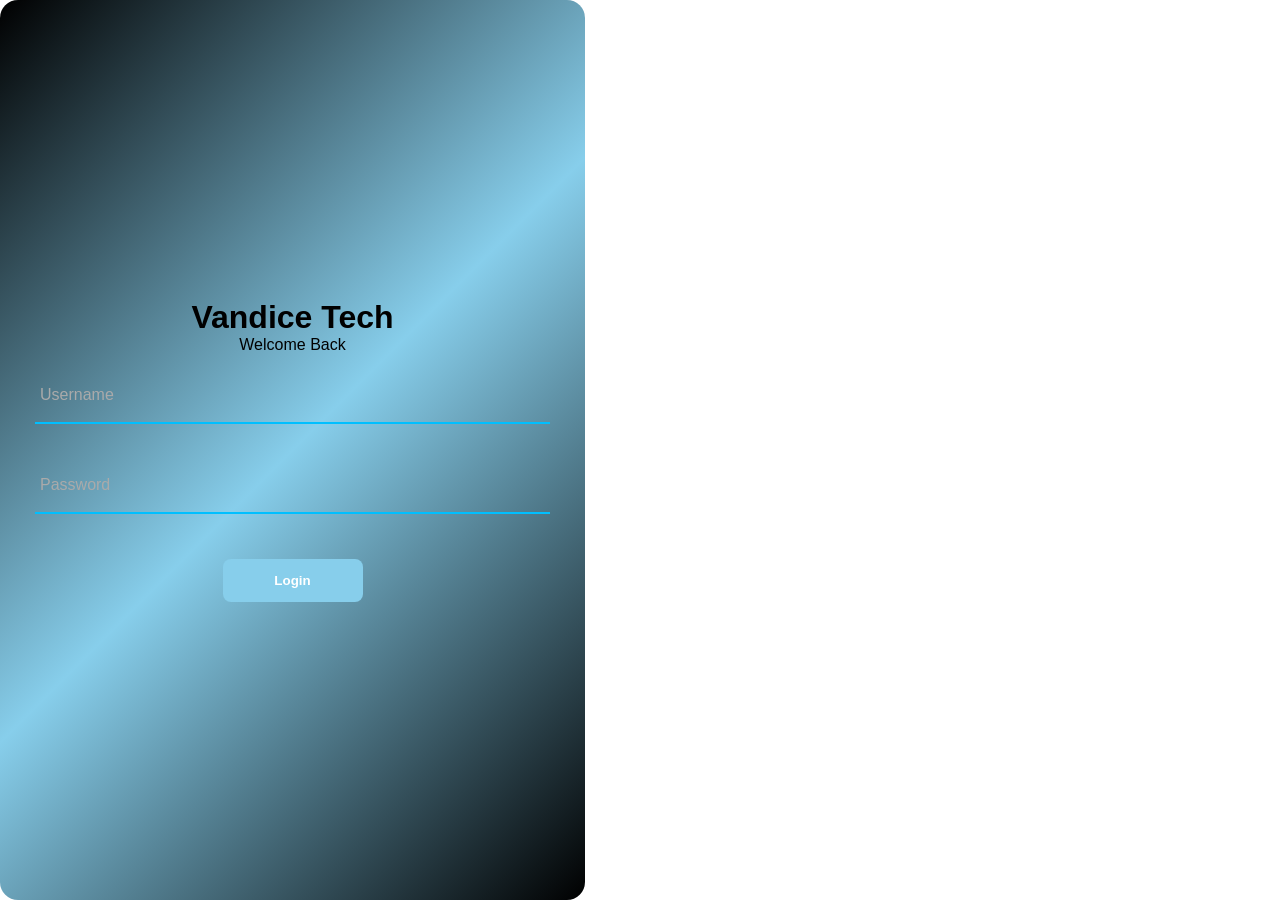
<file: Index.html>
<!DOCTYPE html>
<html>
<head>
    <meta charset="UTF-8">
    <meta name="viewport" content="width-device-width, 
    intial=1.0">
    <title>Vandice Tech Community</title>
    <link rel="stylesheet" href="style.css">
</head>

<body>
    <div class="login-body">

            <h1>Vandice Tech</h1>
            <p>Welcome Back</p>
    
    <div class="input-box">
        <input type="text" id="username" required>
        <label>Username</label>
    </div>

    <div class="input-box">
        <input type="password" id="password" required>
        <label>Password</label>
    </div>

    <button onclick="login()">Login</button>
  </div>
</body>
</html>
</file>
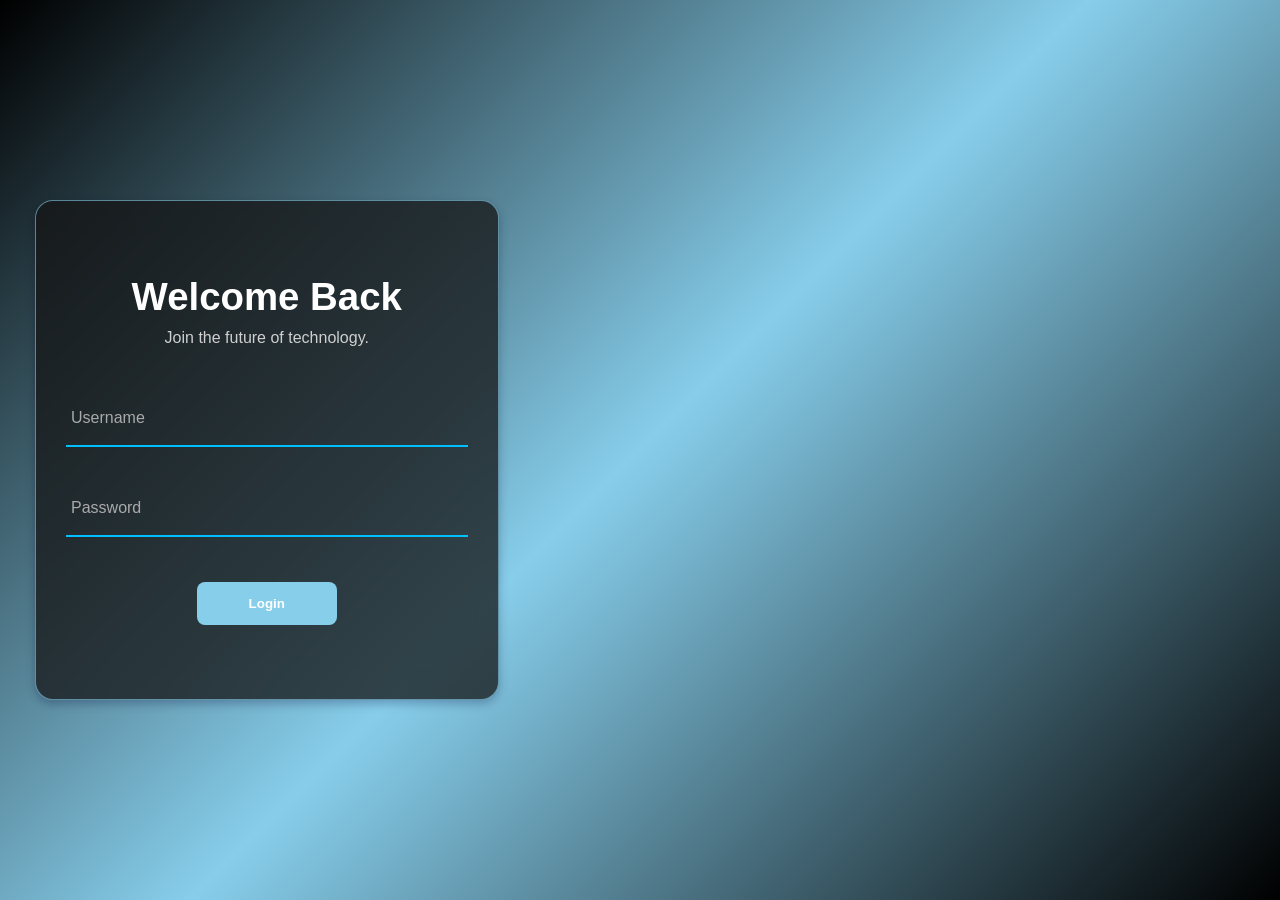
<file: index.html>
<!DOCTYPE html>
<html lang="en">
<head>
    <meta charset="UTF-8">
    <meta name="viewport" content="width=device-width, 
    intial=1.0">
    <title>Community Tech Login</title>
    <link rel="stylesheet" href="style.css">
</head>

<body class="login-body">

    <div class="login-card">
            <h1>Welcome Back</h1>
            <p>Join the future of technology.</p>
    
    <div class="input-box">
        <input type="text" id="username" required>
        <label>Username</label>
    </div>

    <div class="input-box">
        <input type="password" id="password" required>
        <label>Password</label>
    </div>

    <button onclick="window.location.href='community.html'">Login</button>
  </div>

  <srcipt src="script.js"></srcipt>
</body>
</html>
</file>
<file: style.css>
*{
    margin: 0;
    padding: 0;
    box-sizing: border-box;
    font-family: Arial, Helvetica, sans-serif;
}

.login-body {
    margin: 0;
    min-height: 100vh;
    max-width: 65vh;
    padding: 50px 35px;
    border-radius: 18px;
    text-align: center;
    display: flex;
    flex-direction: column;
    justify-content: center;
    background: linear-gradient(135deg, #000, #87ceeb,#000);
}

.login-card {
    width: 90%;
    max-width: 4000px;
    min-height: 500px;
    padding:40px 30px;
    display: flex;
    flex-direction: column;
    justify-content: center;
    background: rgba(20,20,20,0.75);
    backdrop-filter: blur(15px);
    border: 1px solid rgba(135,206,235,0.6);
    border-radius: 18px;
    text-align: center;
    box-shadow: 0 4px 10px rgba(0,0,50,0.25);
}

.login-card h1{
    margin-bottom: 10px;
    font-size: 2.4rem;
    color: white;
}

.login-card p {
    margin-bottom: 30px;
    color: #cfcfcf;
}

.input-box {
    position: relative;
    width: 100%;
    margin: 20px 0;
}

.input-box input {
    width: 100%;
    padding: 15px 0;
    background: transparent;
    border: none;
    border-bottom: 2px solid #00bfff;
    color: white;
    outline: none;
    font-size: 16px;
}

.input-box label {
    position: absolute;
    left: 5px;
    top: 12px;
    color: #aaa;
    pointer-events: none;
    transition: 0.3;
}

.input-box input:focus + label,
.input-box input:valid + label{
      top: -15px;
      font-size: 12px;
      color: skyblue;
}
 
button,
.hero-btn {
    display: inline-block;
    width: 140px;
    margin-top: 25px;
    align-self: center;
    padding: 14px 0;
    background: skyblue;
    color: white;
    border: none;
    border-radius: 8px;
    text-decoration: none;
    cursor: pointer;
    font-weight: bold;
}

.button:hover,
.hero-btn:hover {
    background: #00bfff;
    transform: translateY(-2px);
    transition: 0.3s;
}


@media (max-width: 768px) {

    .login-body{
        min-height: 100vh;
        padding: 20px;
        display: flex;
        justify-content: center;
        align-items: center;
    }
    .login-card {
        width: 88%;
        max-width: 340px;
        min-height: 460px;
        padding: 30px 25px;
        align-items: stretch;
    }

    .login-card h1{
        font-size: 2rem;
    }

    .login-card p{
        font-size: 1rem;
    }

    .input-box{
        width: 100%;
        margin: 20px 0;
    }

    .input-box input{
        width: 100%;
        padding: 15px 0;
    }

    .input-box label{
        font-size: 16px;
    }

    .login-card button {
        width: auto;
        padding: 12px 35px;
        font-size: 16px;
        align-self: center;
    }
}
</file>
